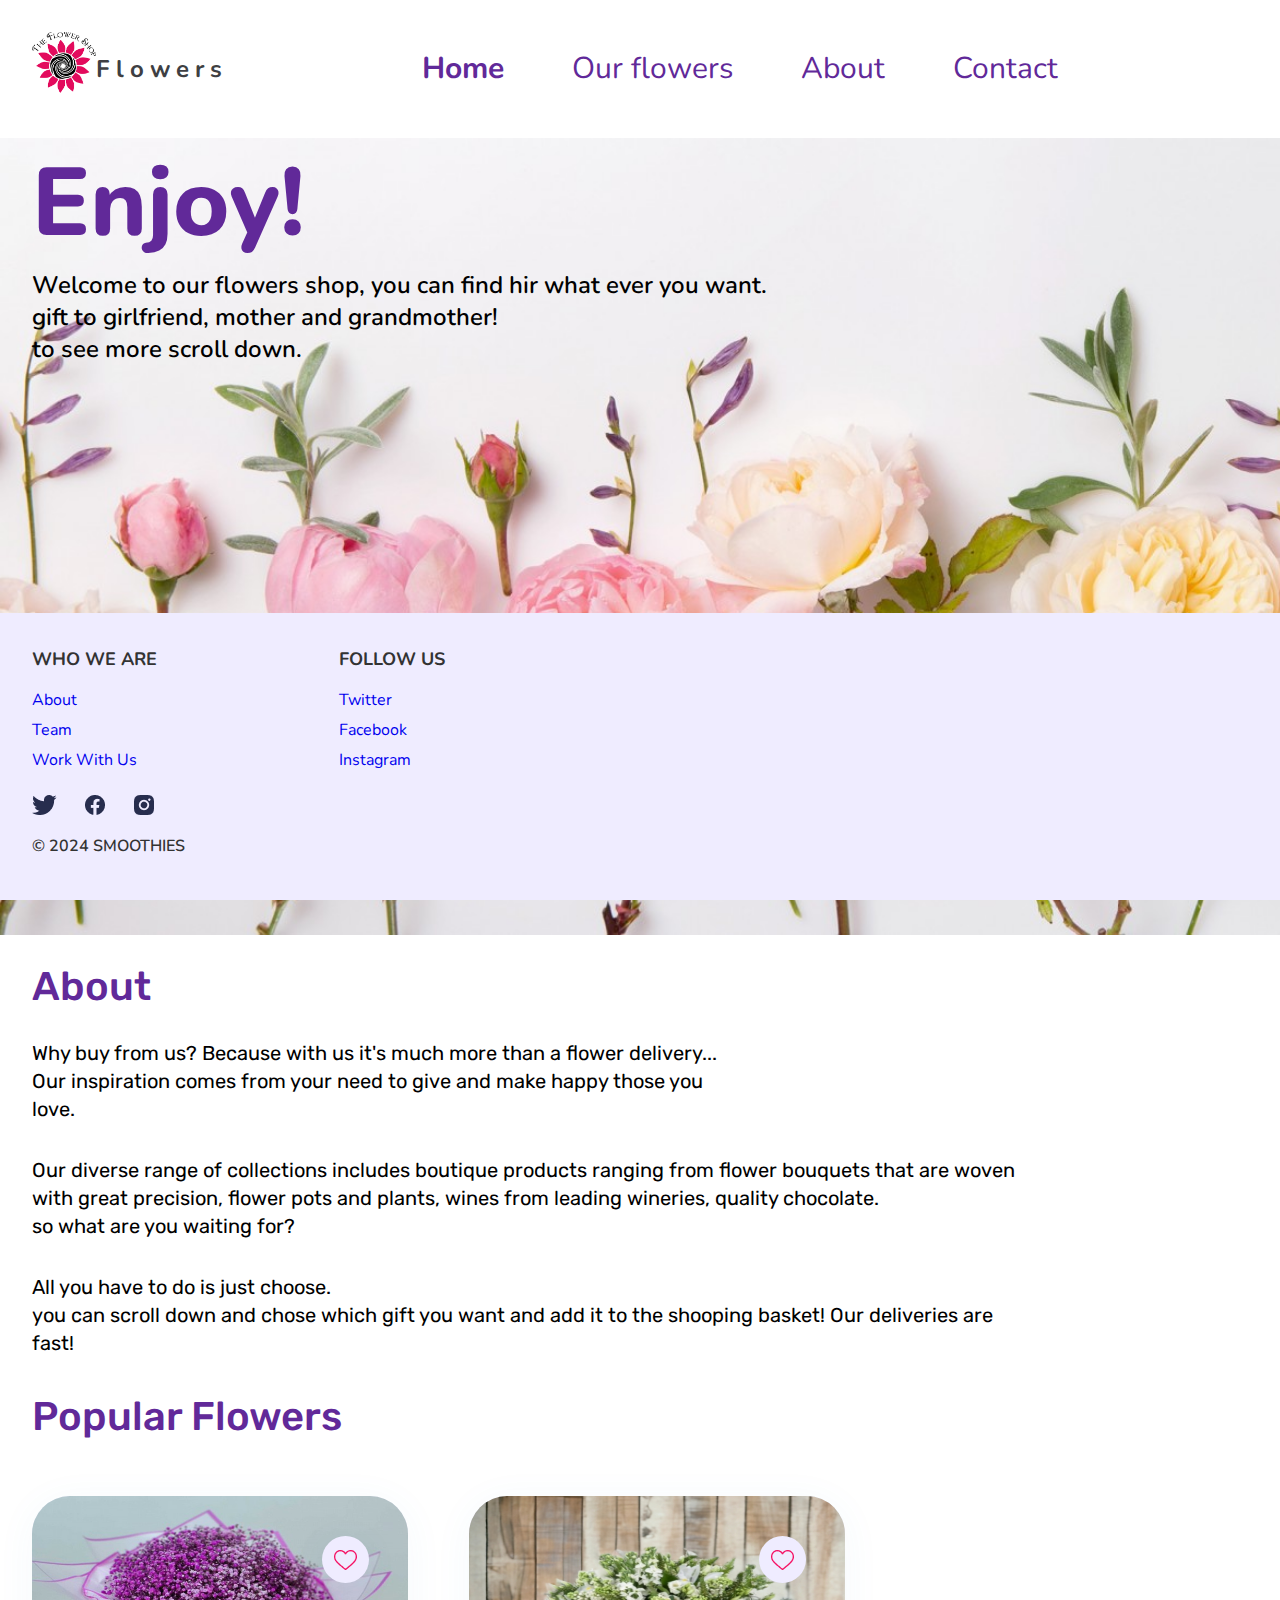
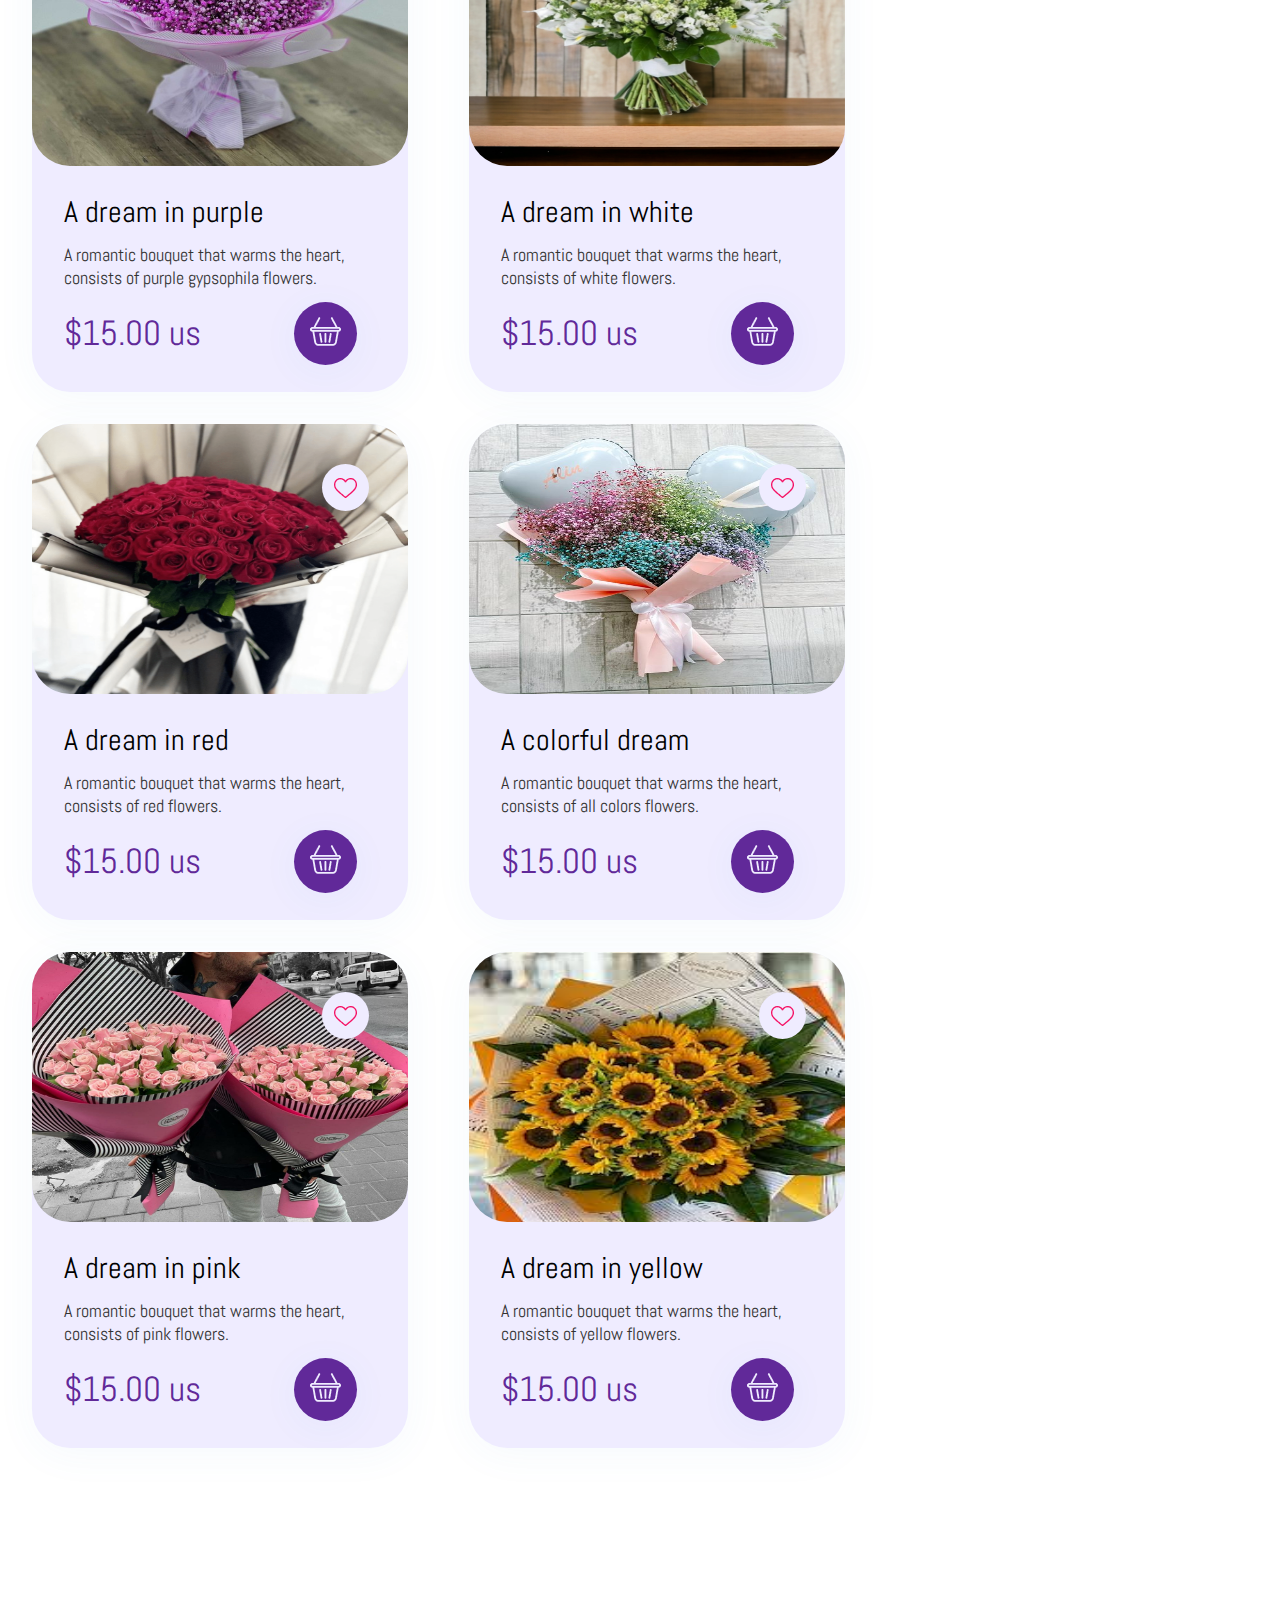
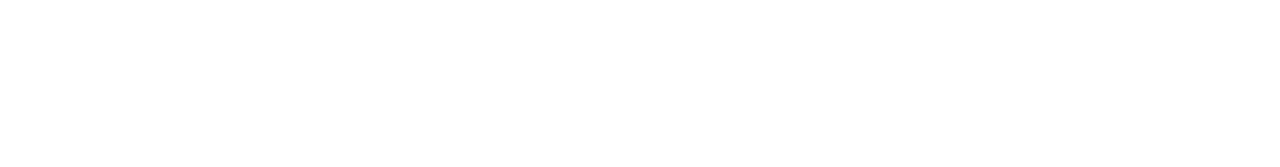
<file: index.html>
<!DOCTYPE html>
<html>

<head>
    <link rel="stylesheet" href="https://cdnjs.cloudflare.com/ajax/libs/font-awesome/6.0.0-beta3/css/all.min.css"
        integrity="sha384-OSmHszV0McD2PiIMFwpr6kxJzOmQ+T9MKw3bBYYdSyKg8xgOM9P9A2BEbM+WPGf3" crossorigin="anonymous">
    <link rel="preconnect" href="https://fonts.googleapis.com">
    <link rel="preconnect" href="https://fonts.gstatic.com" crossorigin>
    <link href="https://fonts.googleapis.com/css2?family=Nunito:ital,wght@0,200..1000;1,200..1000&display=swap"
        rel="stylesheet">
    <link rel="preconnect" href="https://fonts.googleapis.com">
    <link rel="preconnect" href="https://fonts.gstatic.com" crossorigin>
    <link
        href="https://fonts.googleapis.com/css2?family=Nunito:ital,wght@0,200..1000;1,200..1000&family=Rubik:ital,wght@0,300..900;1,300..900&display=swap"
        rel="stylesheet">
    <link rel="preconnect" href="https://fonts.googleapis.com">
    <link rel="preconnect" href="https://fonts.gstatic.com" crossorigin>
    <link
        href="https://fonts.googleapis.com/css2?family=Abel&family=Nunito:ital,wght@0,200..1000;1,200..1000&family=Rubik:ital,wght@0,300..900;1,300..900&display=swap"
        rel="stylesheet">
    <meta charset="UTF-8">
    <link rel="stylesheet" href="css/style.css">
    <title>Home Flowers Shop</title>
</head>

<body>
    <header>
        <a href="index.html" id="logo"></a>
        <span> Flowers</span>
        <nav>
            <a href="#" class="Currentpage">Home</a>
            <a href="index2.html">Our flowers</a>
            <a href="#">About</a>
            <a href="#">Contact</a>
        </nav>
    </header>
    <main>
        <section>
            <span id="main-photo-section">
                <h1>Enjoy!</h1>
                <p id="opening_paragraph">
                    Welcome to our flowers shop, you can find hir what ever you want.
                    <br> gift to girlfriend, mother and grandmother! <br> to see more scroll down.
                </p>
            </span>
        </section>
        <section>
            <h2> About</h2>
            <p class="About_paragraph">
                Why buy from us? Because with us it's much more than a flower delivery...
                <br> Our inspiration comes from your need to give and make happy those you
                <br>love.
            </p>
            <p class="About_paragraph">
                Our diverse range of collections includes boutique products ranging from flower bouquets that are woven <br>
                with great precision, flower pots and plants, wines from leading wineries, quality chocolate.
               <br> so what are you waiting for?
            </p>
            <p class="About_paragraph">
                All you have to do is just choose.
                <br> you can scroll down and chose which gift you want and add it to the shooping basket!
                Our deliveries are
                <br> fast!
            </p>
        </section>
        <section>
            <h3>Popular Flowers</h3>
        </section>
        <section class="flex_container">
            <section class="Card">
                <img src="images/givsanit.png" alt="purple flowers">
                <section class="Ellipse"></section>
                <section class="heart"></section>
                <p class="NameOfFlower">A dream in purple</p>
                <p class="Product_description">A romantic bouquet that warms the heart,
                    <br>consists of purple gypsophila flowers.
                </p>
                <p class="Price">$15.00 us</p>
                <section class="EllipseOfShoopingBasket"></section>
                <section class="ShoopingBasket"></section>
            </section>
            <section class="Card">
                <img src="images/whitebarbur.png" alt="white flowers">
                <section class="Ellipse"></section>
                <section class="heart"></section>
                <p class="NameOfFlower">A dream in white</p>
                <p class="Product_description">A romantic bouquet that warms the heart,
                    <br>consists of white flowers.
                </p>
                <p class="Price">$15.00 us</p>
                <section class="EllipseOfShoopingBasket"></section>
                <section class="ShoopingBasket"></section>
            </section>
            <section class="Card">
                <img src="images/vered.png" alt="red flowers">
                <section class="Ellipse"></section>
                <section class="heart"></section>
                <p class="NameOfFlower">A dream in red</p>
                <p class="Product_description">A romantic bouquet that warms the heart,
                    <br>consists of red flowers.
                </p>
                <p class="Price">$15.00 us</p>
                <section class="EllipseOfShoopingBasket"></section>
                <section class="ShoopingBasket"></section>
            </section>
            <section class="Card">
                <img src="images/mix.png" alt="mix flowers">
                <section class="Ellipse"></section>
                <section class="heart"></section>
                <p class="NameOfFlower">A colorful dream</p>
                <p class="Product_description">A romantic bouquet that warms the heart,
                    <br>consists of all colors flowers.
                </p>
                <p class="Price">$15.00 us</p>
                <section class="EllipseOfShoopingBasket"></section>
                <section class="ShoopingBasket"></section>
            </section>
            <section class="Card">
                <img src="images/pinkflowers.png" alt="pink flowers">
                <section class="Ellipse"></section>
                <section class="heart"></section>
                <p class="NameOfFlower">A dream in pink</p>
                <p class="Product_description">A romantic bouquet that warms the heart,
                    <br>consists of pink flowers.
                </p>
                <p class="Price">$15.00 us</p>
                <section class="EllipseOfShoopingBasket"></section>
                <section class="ShoopingBasket"></section>
            </section>
            <section class="Card">
                <img src="images/yellowflowers.png" alt="yellow flowers">
                <section class="Ellipse"></section>
                <section class="heart"></section>
                <p class="NameOfFlower">A dream in yellow</p>
                <p class="Product_description">A romantic bouquet that warms the heart,
                    <br>consists of yellow flowers.
                </p>
                <p class="Price">$15.00 us</p>
                <section class="EllipseOfShoopingBasket"></section>
                <section class="ShoopingBasket"></section>
            </section>
        </section>
    </main>
    <footer>
        <div class="flex_container">
            <section>
                <section class="titlefooter">Who we Are</section>
                <section class="footer-links-section">
                    <a href="#"> About</a>
                </section>
                <section class="footer-links-section">
                    <a href="#"> Team</a>
                </section>
                <section class="footer-links-section">
                    <a href="#"> Work With Us</a>
                </section>
            </section>
            <section>
                <section class="titlefooter">FOLLOW US</section>
                <section class="footer-links-section">
                    <a href="https://x.com/"> Twitter</a>
                </section>
                <section class="footer-links-section">
                    <a href="https://www.facebook.com/?locale=he_IL"> Facebook</a>
                </section>
                <section class="footer-links-section">
                    <a href="https://www.instagram.com/"> Instagram</a>
                </section>
            </section>
        </div>
        <section id="footer-social-icons-section">
            <a href="https://x.com/"><img src="images/twitter.png" alt="twitter"> </a>
            <a href="https://www.facebook.com/?locale=he_IL"><img src="images/facebook.png" alt="facebook"> </a>
            <a href="https://www.instagram.com/"><img src="images/instagram.png" alt="instagram"> </a>
        </section>
        <p>© 2024 SMOOTHIES</p>
    </footer>
</body>

</html>
</file>
<file: css/style.css>
* {
    margin: 0;
    padding: 0;
}

header,
main,
footer,
nav,
aside,
section,
div {
    display: block;
}

body {
    background-color: #FFF;
}

#wraaper {
    margin: 0px 32px;
}

header {
    display: flex;
}

a {
    text-decoration: none;
}

#logo {
    display: block;
    background-image: url("../images/logo.png");
    background-repeat: no-repeat;
    background-size: contain;
    width: 64px;
    height: 64px;
    flex-shrink: 0;
    margin-top: 32px;
    margin-left: 32px;
}

header>span {
    width: 191px;
    height: 33px;
    margin-top: 53px;
    font-family: Nunito;
    color: #3E3F43;
    font-size: 24px;
    font-style: normal;
    font-weight: 700;
    line-height: normal;
    letter-spacing: 6px;
}

nav {
    margin-left: 135px;
    margin-top: 48px;

}

nav a {
    color: #612999;
    font-family: Nunito;
    font-size: 30px;
    font-style: normal;
    font-weight: 400;
    line-height: normal;
    margin-right: 64px;
    width: 100%;
}

.Currentpage{
    font-weight: 700;
}

nav a:hover {
    color: #78529e;

}

#main-photo-section {
    background-repeat: no-repeat;
    background-image: url("../images/main\ photo.png");
    background-size: cover;
    width: 100%;
    height: 797px;
    flex-shrink: 0;
    display: block;
    margin-top: 42px;
    margin-bottom: 32px;
}

h1 {
    color: #612999;
    font-family: Nunito;
    font-size: 96px;
    font-style: normal;
    font-weight: 800;
    line-height: normal;
    width: 448px;
    height: 131px;
    margin-left: 32px;
}

#opening_paragraph {
    color: #000;
    font-family: Nunito;
    font-size: 24px;
    font-style: normal;
    font-weight: 600;
    line-height: normal;
    margin-left: 32px;

}

h2 {
    color: #612999;
    font-family: Rubik;
    font-size: 40px;
    font-style: normal;
    font-weight: 500;
    line-height: 40px;
    width: 136.443px;
    height: 40px;
    flex-shrink: 0;
    margin-left: 32px;
}

.About_paragraph {
    margin-top: 32px;
    color: #000;
    text-align: justify;
    font-family: Rubik;
    font-size: 20px;
    font-style: normal;
    font-weight: 400;
    line-height: 140.625%;
    width: 1136px;
    height: 85px;
    flex-shrink: 0;
    margin-left: 32px;
    margin-bottom: 24px;
}

h3 {
    color: #612999;
    font-size: 40px;
    font-family: Rubik;
    font-weight: 500;
    line-height: 40px;
    word-wrap: break-word;
    margin-top: 39px;
    margin-left: 32px;
    margin-bottom: 27px;
}

.flex_container {
    display: flex;
    flex-wrap: wrap;
}

.Card {
    background-color: #EFECFF;
    height: 496px;
    width: 376px;
    flex-shrink: 0;
    border-radius: 38px;
    margin-top: 32px;
    margin-left: 32px;
    margin-right: 29px;
    display: flex;
    box-shadow: 0px 6px 40px 0px rgba(57, 132, 187, 0.05);
}

main>section>section>img {
    width: 376px;
    height: 270px;
    border-radius: 38px;
    color: #000;
    text-align: justify;
    font-family: Abel;
    font-size: 30px;
    font-style: normal;
    font-weight: 400;
    position: absolute;
    display: flex;
}

.Ellipse {
    width: 47px;
    height: 47px;
    flex-shrink: 0;
    border-radius: 9999px;
    background: #EFECFF;
    box-shadow: 0px 6px 40px 0px rgba(57, 132, 187, 0.05);
    position: absolute;
    margin-left: 290px;
    margin-top: 40px;
}

.heart {
    background: url("../images/heart.png");
    background-repeat: no-repeat;
    height: 28px;
    width: 28px;
    margin-top: 54px;
    margin-left: 302px;
    position: absolute;
    display: flex;
}

.NameOfFlower {
    color: #000;
    text-align: justify;
    font-family: Abel;
    font-size: 30px;
    font-style: normal;
    font-weight: 400;
    line-height: normal;
    width: 221px;
    height: 38px;
    margin-left: 2px;
    position: absolute;
    margin-left: 32px;
    margin-top: 297px;
}

.Product_description {
    margin-left: 32px;
    margin-top: 347px;
    width: 315px;
    height: 96px;
    flex-shrink: 0;
    color: #333;
    font-family: Abel;
    font-size: 18px;
    font-style: normal;
    font-weight: 400;
    line-height: normal;
    position: absolute;
    display: flex;
}

.Price {
    margin-left: 32px;
    margin-top: 415px;
    color: #612999;
    text-align: justify;
    font-family: Abel;
    font-size: 35px;
    font-style: normal;
    font-weight: 400;
    line-height: normal;
    position: absolute;
    display: flex;
}

.EllipseOfShoopingBasket {
    width: 63px;
    height: 63px;
    flex-shrink: 0;
    border-radius: 9999px;
    background: #612999;
    box-shadow: 0px 6px 40px 0px rgba(57, 132, 187, 0.05);
    display: flex;
    position: absolute;
    margin-left: 262px;
    margin-top: 406px;
}

.ShoopingBasket {
    background: url("../images/shopping-basket.png");
    background-repeat: no-repeat;
    width: 31px;
    height: 31px;
    flex-shrink: 0;
    margin-left: 278px;
    margin-top: 420px;
    display: flex;
    position: absolute;
}

footer {
    position: sticky;
    bottom: 0;
    height: 287px;
    background: #EFECFF;
    margin-top: 32px;
}

.titlefooter {
    color: #333;
    font-family: Nunito;
    font-size: 18px;
    font-style: normal;
    font-weight: 700;
    line-height: 28px;
    text-transform: uppercase;
    margin-left: 32px;
    margin-top: 32px;
    margin-bottom: 16px;
    margin-right: 150px;
}

.footer-links-section {
    color: #333;
    font-family: Nunito;
    font-size: 16px;
    font-style: normal;
    font-weight: 400;
    line-height: normal;
    margin-left: 32px;
    margin-top: 8px;
}

#footer-social-icons-section {
    margin-left: 32px;
    margin-top: 24px;
}

footer>section>a {
    margin-right: 24.38px;
}

footer>p {
    width: 198px;
    height: 18px;
    flex-shrink: 0;
    color: #333;
    font-family: Nunito;
    font-size: 16px;
    font-style: normal;
    font-weight: 600;
    line-height: normal;
    margin-left: 32px;
    margin-top: 16px;
}

.favoritemiddlephoto>img {
    width: 388.286px;
    height: 300px;
    flex-shrink: 0;
    border: 4px solid #E6DBFE;
    background: url(<path-to-image>) lightgray 50% / cover no-repeat;
    display: flex;
    margin-left: 32px;
    margin-top: 42px;
    margin-right: 31.71px;
}

.favoritephotos>img {
    width: 300px;
    height: 300px;
    flex-shrink: 0;
    border: 4px solid #E6DBFE;
    background: url(<path-to-image>) lightgray 50% / cover no-repeat;
    margin-top: 42px;
}

main>section>p {
    height: 40px;
    color: #612999;
    font-family: Rubik;
    font-size: 40px;
    font-style: normal;
    font-weight: 500;
    line-height: 40px;
    margin-top: 32px;
    display: flex;
}

.circule {
    width: 82px;
    height: 82px;
    flex-shrink: 0;
    border-radius: 46.5px;
    background: #612999;
    backdrop-filter: blur(10px);
    display: flex;
    margin-top: 32px;
    position: absolute;
}

.IconGroup {
    background: url("../images/Group.png");
    background-repeat: no-repeat;
    width: 29px;
    height: 42.385px;
    flex-shrink: 0;
    margin-top: 52px;
    margin-left: 26px;
    position: absolute;
    display: flex;
}

.favorite {
    color: #000;
    font-family: Rubik;
    font-size: 24px;
    font-style: normal;
    font-weight: 400;
    line-height: 14px;
    margin-left: 98px;
    padding-top: 63px;
    margin-bottom: 16px;
}

#list-section ul {
    list-style: none;
    position: relative;
    margin-bottom: 66px;

}

.Contact {
    width: 1136px;
    height: 503px;
    flex-shrink: 0;
    background: #EFECFF;
    margin-top: 32px;
    margin-bottom: 198px;
    display: flex;
}

.formcontact {
    margin-top: 32px;
    color: #612999;
    font-size: 34px;
    font-family: Rubik;
    font-weight: 300;
    line-height: 40px;
    word-wrap: break-word;
    position: absolute;
}

input[type="text"],
[type="number"],
[type="email"] {
    height: 30px;
    width: 120px;

}

input[type="submit"] {
    background-color: #FFF;
    margin-top: 52px;
    height: 50px;
    width: 120px;
    color: #000;
    font-size: 18px;
    font-family: Rubik;
    font-weight: 300;
    line-height: 40px;
    word-wrap: break-word;
}
</file>
